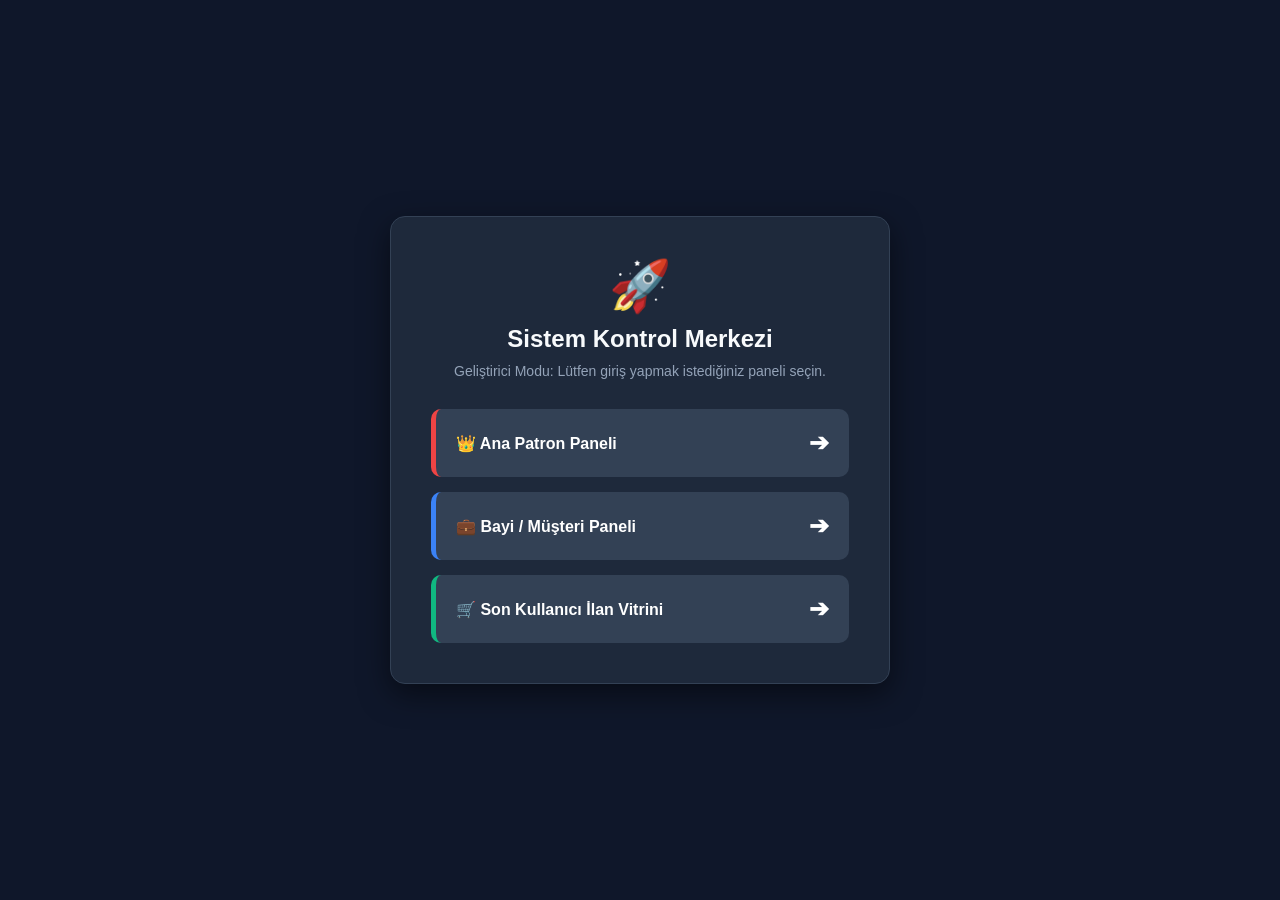
<file: index.html>
<!DOCTYPE html>
<html lang="tr">
<head>
    <meta charset="UTF-8">
    <meta name="viewport" content="width=device-width, initial-scale=1.0">
    <title>Sistem Kontrol Merkezi</title>
    <style>
        * { margin: 0; padding: 0; box-sizing: border-box; font-family: 'Segoe UI', Tahoma, sans-serif; }
        body { background-color: #0f172a; color: white; display: flex; flex-direction: column; align-items: center; justify-content: center; min-height: 100vh; padding: 20px; }
        
        .container { background: #1e293b; padding: 40px; border-radius: 15px; box-shadow: 0 10px 30px rgba(0,0,0,0.5); width: 100%; max-width: 500px; text-align: center; border: 1px solid #334155; }
        .logo { font-size: 50px; margin-bottom: 10px; }
        h1 { margin-bottom: 10px; color: #f8fafc; font-size: 24px; }
        p { color: #94a3b8; margin-bottom: 30px; font-size: 14px; }

        .menu-list { display: flex; flex-direction: column; gap: 15px; }
        
        .menu-btn { display: flex; align-items: center; justify-content: space-between; padding: 20px; background: #334155; color: white; text-decoration: none; border-radius: 10px; font-weight: bold; font-size: 16px; transition: 0.3s; border-left: 5px solid transparent; }
        .menu-btn:hover { background: #475569; transform: translateY(-2px); }
        
        .btn-patron { border-left-color: #ef4444; } 
        .btn-bayi { border-left-color: #3b82f6; } 
        .btn-vitrin { border-left-color: #10b981; } 

        .btn-icon { font-size: 24px; }
    </style>
</head>
<body>

    <div class="container">
        <div class="logo">🚀</div>
        <h1>Sistem Kontrol Merkezi</h1>
        <p>Geliştirici Modu: Lütfen giriş yapmak istediğiniz paneli seçin.</p>

        <div class="menu-list">
            <a href="/patron-paneli/" class="menu-btn btn-patron">
                <span>👑 Ana Patron Paneli</span>
                <span class="btn-icon">➔</span>
            </a>
            
            <a href="/müşteri-paneli/" class="menu-btn btn-bayi">
                <span>💼 Bayi / Müşteri Paneli</span>
                <span class="btn-icon">➔</span>
            </a>
            
            <a href="/ilan-vitrini/" class="menu-btn btn-vitrin">
                <span>🛒 Son Kullanıcı İlan Vitrini</span>
                <span class="btn-icon">➔</span>
            </a>
        </div>
    </div>

</body>
</html>
</file>
